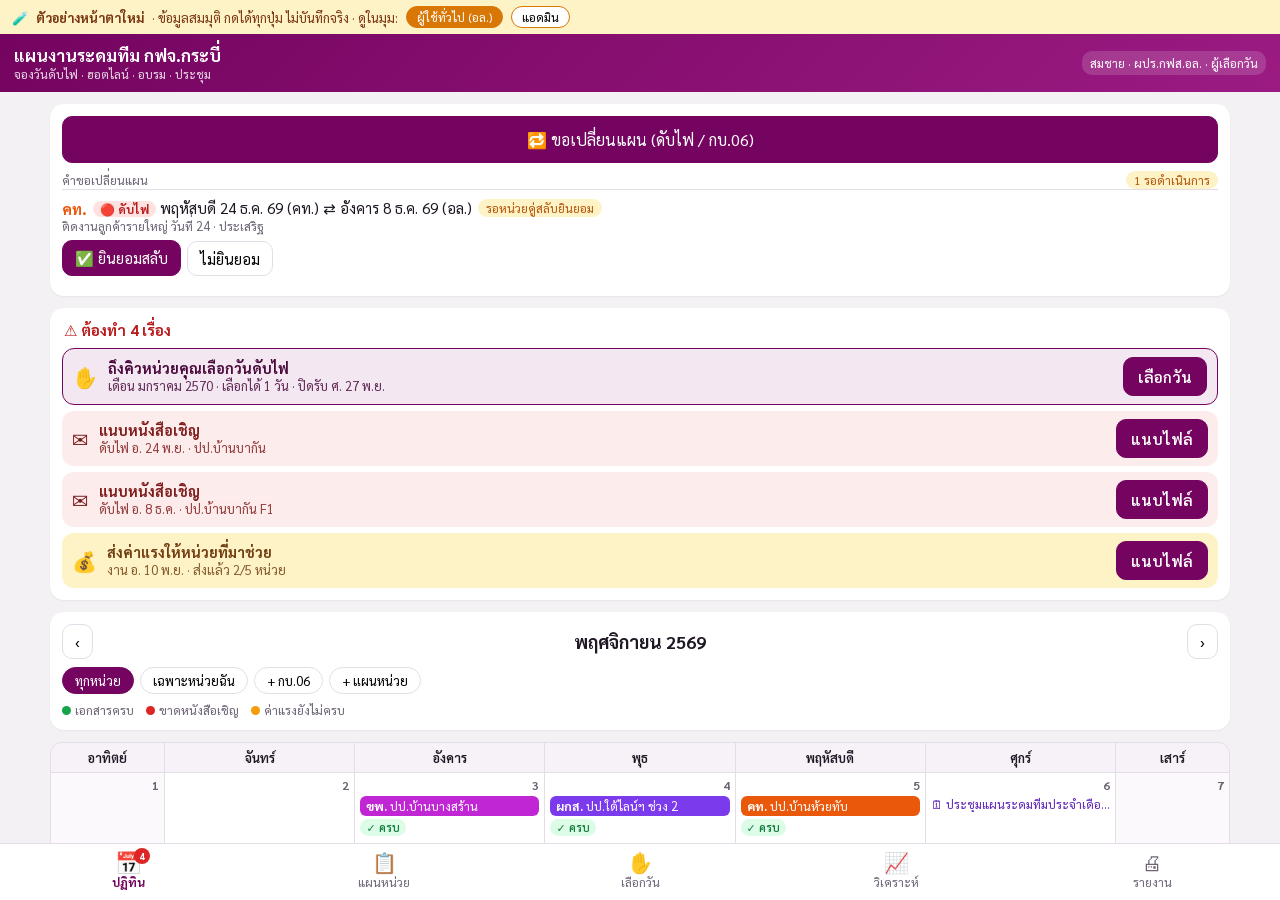
<file: preview/index.html>
<!DOCTYPE html>
<html lang="th">
<head>
<meta charset="utf-8">
<meta name="viewport" content="width=device-width, initial-scale=1, viewport-fit=cover">
<title>ตัวอย่างหน้าตาใหม่ · แผนงานระดมทีม</title><link rel="stylesheet" href="ui2.css?v=3">
<meta name="description" content="เลือกวันดับไฟระดมทีมตามลำดับสิทธิ์ · ฮอตไลน์ กบ.06 · อบรม · ประชุม · กฟจ.กระบี่">
<meta property="og:title" content="⚡ แผนงานระดมทีม กฟจ.กระบี่">
<meta property="og:description" content="เลือกวันดับไฟระดมทีมตามลำดับสิทธิ์ · ฮอตไลน์ กบ.06 · อบรม · ประชุม">
<meta property="og:url" content="https://aloofpea-aul.github.io/teamplan-krabi/">
<meta property="og:type" content="website">
<meta property="og:image" content="https://aloofpea-aul.github.io/teamplan-krabi/icon-512.png">
<link rel="icon" type="image/png" href="../favicon.png">
<link rel="apple-touch-icon" href="../apple-touch-icon.png">

<meta name="theme-color" content="#74045f">
<meta name="apple-mobile-web-app-capable" content="yes">
<meta name="mobile-web-app-capable" content="yes">
<meta name="apple-mobile-web-app-title" content="ระดมทีม">
<meta name="apple-mobile-web-app-status-bar-style" content="black-translucent">
<link rel="preconnect" href="https://fonts.googleapis.com">
<link href="https://fonts.googleapis.com/css2?family=Sarabun:wght@400;500;600;700&display=swap" rel="stylesheet">
<style>
@font-face{font-family:'THSarabunNew';src:url(../fonts/THSarabunNew.woff?v=2) format('woff');font-weight:400}
@font-face{font-family:'THSarabunNew';src:url(../fonts/THSarabunNew-Bold.woff?v=2) format('woff');font-weight:700}
:root{
  --pea:#74045f; --pea2:#9b1b83; --bg:#f4f1f5; --card:#fff; --ink:#1f1724; --mute:#6b6274; --line:#e4dde8;
  --hol:#dc2626; --tr:#7c3aed; --mt:#2563eb; --hl:#b45309; --ok:#16a34a; --lock:#cbc4d0;
}
*{box-sizing:border-box}
html,body{margin:0;height:100%;font-family:'Sarabun','Noto Sans Thai',system-ui,sans-serif;color:var(--ink);background:var(--bg);font-size:15px}
button,select,input,textarea{font:inherit}
.app{display:flex;flex-direction:column;height:100vh;height:100dvh}
header{background:linear-gradient(135deg,var(--pea),var(--pea2));color:#fff;padding:calc(10px + env(safe-area-inset-top)) calc(14px + env(safe-area-inset-right)) 10px calc(14px + env(safe-area-inset-left));display:flex;align-items:center;gap:10px;flex-wrap:wrap}
header h1{font-size:17px;margin:0;font-weight:700;flex:1;min-width:180px}
header h1 small{display:block;font-weight:400;font-size:12px;opacity:.85}
.who{display:flex;align-items:center;gap:6px;font-size:12px;background:rgba(255,255,255,.15);padding:4px 8px;border-radius:10px}
.who select{border:0;border-radius:6px;padding:3px 6px;font-size:13px}
.proto{font-size:11px;background:#fde68a;color:#78350f;padding:2px 8px;border-radius:999px;font-weight:600}
main{flex:1;overflow:auto;padding:12px;padding-bottom:20px}
nav.bottom{display:flex;background:#fff;border-top:1px solid var(--line)}
nav.bottom button{flex:1;border:0;background:none;padding:8px 2px 10px;color:var(--mute);font-size:12px;display:flex;flex-direction:column;align-items:center;gap:2px;cursor:pointer}
nav.bottom button .ic{font-size:20px;line-height:1}
nav.bottom button.on{color:var(--pea);font-weight:700}
nav.bottom button.on .ic{transform:scale(1.1)}
.wrap{max-width:1180px;margin:0 auto}
.card{background:var(--card);border-radius:14px;padding:12px;box-shadow:0 1px 2px rgba(0,0,0,.05);margin-bottom:12px;overflow-x:auto;-webkit-overflow-scrolling:touch}
.grid2>*{min-width:0}.card table td,.card table th{white-space:nowrap}.card table td.wrap{white-space:normal}
.row{display:flex;gap:8px;align-items:center;flex-wrap:wrap}
.sp{flex:1}
.btn{border:1px solid var(--line);background:#fff;border-radius:10px;padding:7px 12px;cursor:pointer}
.btn.pri{background:var(--pea);color:#fff;border-color:var(--pea)}
.btn.ok{background:var(--ok);color:#fff;border-color:var(--ok)}
.btn.ghost{background:transparent}
.btn:disabled{opacity:.45;cursor:not-allowed}
.mtitle{font-size:18px;font-weight:700;text-align:center;flex:1}
.legend{display:flex;flex-wrap:wrap;gap:6px 12px;font-size:12px;color:var(--mute);margin-top:8px}
.legend i{display:inline-block;width:10px;height:10px;border-radius:3px;margin-right:4px;vertical-align:-1px}
/* calendar */
.cal{display:grid;grid-template-columns:.6fr repeat(5,1fr) .6fr;border:1px solid var(--line);border-radius:12px;overflow:hidden;background:var(--line);gap:1px}
.cal .hd{background:#f7f2f8;text-align:center;font-weight:600;font-size:13px;padding:6px 0}
.cal .d{background:#fff;min-height:112px;padding:4px 5px 5px;position:relative;cursor:pointer;display:flex;flex-direction:column;gap:3px}
.cal .d.out{background:#faf8fb;cursor:default}
.cal .d.we{background:#fbf9fc}
.cal .d.today{outline:2px solid var(--pea);outline-offset:-2px}
.cal .num{font-size:12px;font-weight:700;text-align:right;color:var(--mute)}
.cal .d.hol .num{color:var(--hol)}
.ev{font-size:11.5px;line-height:1.3;border-radius:6px;padding:2px 5px;border-left:3px solid;background:#f7f7f7;overflow:hidden}
.ev b{font-weight:700}
.ev.H{background:#fee2e2;border-color:var(--hol);color:#991b1b;font-weight:700;text-align:center}
.ev.T{background:#ede9fe;border-color:var(--tr);color:#4c1d95}
.ev.M{background:#dbeafe;border-color:var(--mt);color:#1e3a8a}
.ev.W,.ev.P{background:#f3f4f6;border-color:#9ca3af;color:#374151}
.ev.L{background:#fff7ed;border-color:var(--hl);color:#7c2d12;font-size:11px}
.ev .cam{float:right;font-size:10px}
.atts{float:right;display:inline-flex;gap:2px;margin-left:2px}
.att{display:inline-flex;align-items:center;gap:2px;font-size:10px;line-height:1.4;padding:0 4px;border-radius:999px;font-weight:700}
.att.inv{background:#dbeafe;color:#1d4ed8}.att.ok{background:#dcfce7;color:#15803d}.att.wait{background:#fef3c7;color:#b45309}
.pl{display:inline-block;width:6px;height:6px;border-radius:50%;background:#f59e0b;animation:pl 1.4s infinite;flex:none}
@keyframes pl{0%{box-shadow:0 0 0 0 rgba(245,158,11,.75)}70%{box-shadow:0 0 0 6px rgba(245,158,11,0)}100%{box-shadow:0 0 0 0 rgba(245,158,11,0)}}
.attbox{margin-top:10px;padding-top:8px;border-top:1px dashed var(--line)}
.attf{display:flex;align-items:center;gap:8px;padding:7px 9px;border:1px solid var(--line);border-radius:10px;margin-top:6px;background:#fff;font-size:14px}
.attf a{color:inherit;text-decoration:none}.attf .fn{overflow:hidden;text-overflow:ellipsis;white-space:nowrap}
.attf.empty{border-style:dashed;color:#b45309;background:transparent}
.hchips{display:flex;flex-wrap:wrap;gap:5px;align-items:center;margin-top:6px}
.hc{display:inline-flex;align-items:center;gap:4px;font-size:12.5px;padding:2px 8px;border-radius:999px;border:1px solid var(--line)}
.hc.ok{background:#dcfce7;color:#15803d;border-color:transparent;animation:pop .5s}.hc.wait{background:#fffbeb;color:#b45309}.hc.off{color:#9ca3af;text-decoration:line-through;background:#f3f4f6}
.hc button{border:0;background:none;padding:0 0 0 2px;font-size:12px;cursor:pointer;color:inherit}
.abar{height:6px;background:#eee;border-radius:3px;margin-top:6px;overflow:hidden}.abar i{display:block;height:100%;transition:width .4s}
@media(max-width:700px){.att .tx{display:none}.atts{float:none;display:flex;margin:0 0 1px}}
@keyframes pop{0%{transform:scale(.6)}60%{transform:scale(1.15)}100%{transform:scale(1)}}
.chip{display:inline-block;padding:1px 7px;border-radius:999px;font-size:11px;color:#fff;font-weight:600}
/* booking cal */
.d.av{background:#ecfdf5}
.d.av:hover{background:#d1fae5}
.d.lk{background:repeating-linear-gradient(45deg,#f5f3f6,#f5f3f6 6px,#ede9ef 6px,#ede9ef 12px);cursor:not-allowed}
.d.sel{background:#fef3c7;outline:2px solid #d97706;outline-offset:-2px}
.why{font-size:10.5px;color:var(--mute)}
/* queue */
.queue{display:flex;gap:6px;overflow-x:auto;padding-bottom:4px}
.q{min-width:120px;border:1px solid var(--line);border-radius:12px;padding:8px;font-size:12.5px;background:#fff}
.q .n{font-size:11px;color:var(--mute)}
.q.now{border:2px solid var(--pea);background:#fbf3fa}
.q.done{opacity:.75}
.q .st{font-size:11px;margin-top:3px}
.banner{padding:10px 12px;border-radius:12px;font-weight:600;margin-bottom:10px}
.banner.turn{background:#dcfce7;color:#14532d}
.banner.wait{background:#f1f5f9;color:#334155}
.banner.adm{background:#fef3c7;color:#78350f}
/* sheet */
.mask{position:fixed;inset:0;background:rgba(20,10,25,.45);display:none;align-items:flex-end;justify-content:center;z-index:50}
.mask.on{display:flex}
.sheet{background:#fff;width:100%;max-width:640px;max-height:88vh;overflow:auto;border-radius:18px 18px 0 0;padding:14px 16px 20px}
@media(min-width:760px){.mask{align-items:center}.sheet{border-radius:18px}}
.sheet h3{margin:0 0 8px}
.f{display:flex;flex-direction:column;gap:4px;margin-bottom:10px}
.f label{font-size:13px;color:var(--mute)}
.f input,.f select,.f textarea{border:1px solid var(--line);border-radius:10px;padding:8px}
.thumbs{display:flex;gap:6px;flex-wrap:wrap}
.thumbs img{width:76px;height:76px;object-fit:cover;border-radius:8px;border:1px solid var(--line);cursor:pointer}
#gal{position:fixed;inset:0;z-index:999;background:#000;display:none;flex-direction:column;padding-top:env(safe-area-inset-top)}
#gal .gtop{display:flex;align-items:center;gap:8px;padding:10px 12px;color:#fff;font-size:15px}
#gal .gbtn{background:rgba(255,255,255,.14);color:#fff;border:0;border-radius:10px;padding:8px 12px;font:inherit;font-size:14px;text-decoration:none;cursor:pointer}
#gal .gimg{flex:1;display:flex;align-items:center;justify-content:center;position:relative;min-height:0;padding:8px}
#gal .gimg img{max-width:100%;max-height:100%;object-fit:contain;border-radius:6px}
#gal .gnav{position:absolute;top:50%;transform:translateY(-50%);width:44px;height:44px;border-radius:50%;border:0;background:rgba(255,255,255,.18);color:#fff;font-size:28px;line-height:1;cursor:pointer}
table{border-collapse:collapse;width:100%;font-size:13.5px}
th,td{border-bottom:1px solid var(--line);padding:6px 8px;text-align:left;vertical-align:top}
th{background:#f7f2f8;font-weight:600}
td.c,th.c{text-align:center}
.bar{height:10px;border-radius:5px;background:var(--pea)}
.grid2{display:grid;grid-template-columns:1fr;gap:12px}
@media(min-width:900px){.grid2{grid-template-columns:1fr 1fr}}
.seg{display:inline-flex;border:1px solid var(--line);border-radius:10px;overflow:hidden}
.seg button{border:0;background:#fff;padding:5px 12px;cursor:pointer}
.seg button.on{background:var(--pea);color:#fff}
.note{font-size:12.5px;color:var(--mute)}
.toast{position:fixed;left:50%;bottom:80px;transform:translateX(-50%);background:#1f1724;color:#fff;padding:9px 16px;border-radius:12px;font-size:14px;display:none;z-index:60}
/* paper print preview */
.paper{background:#fff;padding:18px;border:1px solid #999;font-family:'Sarabun',serif}
.paper h2{text-align:center;text-decoration:underline;font-size:20px;margin:0 0 10px}
.ptable{width:100%;border-collapse:collapse;table-layout:fixed}
.ptable th,.ptable td{border:1px solid #333;font-size:12.5px;padding:3px 4px;text-align:center;vertical-align:top}
.ptable td{height:92px}
.ptable .pn{text-align:right;font-size:12px}
.ptable .red{color:#d00;font-weight:700}
.ptable .hl{font-size:11.5px;margin-top:4px}
/* mobile calendar compaction */
@media(max-width:700px){
  .cal{grid-template-columns:repeat(7,1fr)}
  .cal .d{min-height:66px;padding:2px 2px 3px}
  .ev{font-size:9.5px;padding:1px 2px;border-left-width:2px}
  .ev .long{display:none}
  .ev.L{display:none}
  .cal .d .hlDot{display:block}
  .why{display:none}
}
.hlDot{display:none;font-size:9px;color:var(--hl);font-weight:700}

#busy{position:fixed;inset:0;background:rgba(255,255,255,.55);z-index:90;display:none;align-items:center;justify-content:center}
#busy div{background:#1f1724;color:#fff;padding:10px 18px;border-radius:12px}
.who span{white-space:nowrap}
.pg{width:210mm;height:297mm;background:#fff;color:#000;position:relative;box-sizing:border-box;margin:0 auto 12px;box-shadow:0 2px 10px rgba(0,0,0,.18);overflow:hidden;font-family:'THSarabunNew',sans-serif}
.memo{padding:15mm 17.5mm 10mm 25.4mm;font-size:16pt;line-height:1.3}
.memo .logo{width:41.5mm;display:block;margin:0 0 3mm -1mm}
.memo .mrow{display:flex}.memo .c1{width:88mm}.memo .lb{display:inline-block;min-width:13mm;flex:none}
.memo .para{text-indent:25mm;margin:6pt 0 0}
.memo .sign{margin:2mm 0 0 55mm;width:100mm;text-align:center}.memo .sp{height:11mm}
.memo .endorse{margin-top:4mm}.memo .ind{padding-left:14mm}.memo .ind2{padding-left:18mm}
.memo .sign2{margin:0 0 0 40mm;width:100mm;text-align:center}.memo .dt{margin-top:1mm}
.memo .dots{display:inline-block;border-bottom:1px dotted #000;width:40mm;height:1em}
.memo .foot{position:absolute;left:25.4mm;bottom:10mm;line-height:1.2}
.memo .hlref{position:absolute;right:17.5mm;bottom:10mm;font-size:12pt;text-align:right;line-height:1.2;color:#333}
.memo table.hlt{border-collapse:collapse;width:100%;margin:1.5mm 0 0;font-size:15pt;line-height:1.15}
.memo table.hlt th,.memo table.hlt td{border:1px solid #000;padding:1mm 2mm;text-align:center}.memo table.hlt th{font-weight:700}
.hlr{border-top:1px solid var(--line);padding:8px 0}
.oabar{background:#fef2f2;border:2px solid #dc2626;border-radius:14px;padding:12px 14px;margin:0 0 12px;animation:oapulse 2s infinite}
.oabar .oat{font-weight:700;color:#b91c1c;font-size:16px}.oabar .oas{font-size:14px;color:#7f1d1d;margin-top:2px}
.oabar .oaadd{background:#06c755;color:#fff;border-color:#06c755;font-weight:700;text-decoration:none}
@keyframes oapulse{0%,100%{box-shadow:0 0 0 0 rgba(220,38,38,.35)}50%{box-shadow:0 0 0 6px rgba(220,38,38,0)}}
.oasum{display:flex;flex-wrap:wrap;align-items:center;gap:6px;padding:8px 10px;border-radius:10px;background:#f0fdf4;margin-top:8px}.oasum.bad{background:#fef2f2;color:#7f1d1d}
.oaok{color:#15803d;white-space:nowrap}.oano{color:#b91c1c;font-weight:700;white-space:nowrap}
.tg{display:inline-block;font-size:12px;padding:0 7px;border-radius:999px;font-weight:700}.tg.o{background:#fee2e2;color:#b91c1c}.tg.h{background:#fef3c7;color:#92400e}
.rtile{flex:1;display:flex;flex-direction:column;align-items:center;gap:2px;padding:12px 8px;border:1.5px solid var(--line);border-radius:14px;background:#fff;font:inherit;cursor:pointer}
.rtile.on{border:2px solid var(--pri,#74045f);background:#fbf2f8}.rtile b{font-size:15px}.hlr:first-of-type{border-top:0}
.pill{display:inline-block;font-size:12px;padding:1px 8px;border-radius:999px;white-space:nowrap}
.pg{-webkit-print-color-adjust:exact;print-color-adjust:exact}
.pg.land{width:297mm;height:210mm;page:land}
.land .rot{position:absolute;left:10mm;top:12mm;width:280mm;height:186mm;overflow:hidden}
.land h2{text-align:center;text-decoration:underline;font-size:18pt;line-height:1.15;margin:0 0 2mm;font-weight:700}
.ct{width:279.5mm;border-collapse:collapse;table-layout:fixed;font-size:14pt;line-height:1.2}
.ct th{border:1px solid #000;height:7mm;font-weight:400;font-size:1em;text-align:center}
.ct td{border:1px solid #000;vertical-align:top;padding:1mm 1.2mm;position:relative}
.ct tr.wk td{border-bottom:none}.ct tr.ar td{border-top:none;height:5.5mm;padding:0;vertical-align:bottom}
.ct tr.ar .arrow{position:absolute;left:1.5mm;bottom:0;z-index:2}
.ct .dn{text-align:right;font-size:1em;line-height:1;font-weight:700}.ct .cc{text-align:center}.ct .blk{margin-top:.8mm}
.ct .off{color:#d00;font-weight:700}.ct .own{color:#1d4ed8;font-weight:700}.ct .hol{color:#d00;font-weight:700;font-size:1.15em;margin-top:3mm}
.ct .hl1{text-align:center;margin-top:1.5mm}
.arrow{display:flex;flex-direction:column;align-items:center;padding-bottom:1.2mm}.arrow span{font-size:1em;line-height:1.1}
.arrow i{display:block;align-self:stretch;height:0;border-top:1.2px solid #000;position:relative;margin:0 1mm}
.arrow i::before,.arrow i::after{content:"";position:absolute;top:-4.2px;border:3.5px solid transparent}
.arrow i::before{left:-2px;border-right:6px solid #000;border-left:0}.arrow i::after{right:-2px;border-left:6px solid #000;border-right:0}
#docWrap{overflow-x:hidden}
.ev.up{background:transparent;border:1px dashed;border-radius:6px}
.pg.upg{height:auto;min-height:297mm;overflow:visible}.upg{padding:15mm 15mm 15mm 20mm;font-size:16pt;line-height:1.25}.upg h2{text-align:center;font-size:18pt;margin:0 0 5mm;font-weight:700}
.ut{width:100%;border-collapse:collapse;table-layout:fixed;font-size:14pt}.ut th,.ut td{border:1px solid #000;padding:1.5mm 2mm;vertical-align:top;white-space:normal!important}.ut th{background:#eee}
@media print{
 @page{size:A4 portrait;margin:0}
 @page land{size:A4 landscape;margin:0}
 header,nav.bottom,.noprint,.toast,#busy,#login,#pending,.mask{display:none!important}
 html,body,.app,main,.wrap,#docWrap{height:auto!important;overflow:visible!important;background:#fff;padding:0!important;margin:0!important;max-width:none!important}
 #printArea{zoom:1!important}.pg{margin:0;box-shadow:none;page-break-after:always;break-after:page}
 .pg:last-child{page-break-after:auto;break-after:auto}
}
.qbar{margin-top:8px;padding:10px 12px;border:1px solid #e5e7eb;border-radius:12px;background:#f9fafb}.qtrack{height:10px;border-radius:6px;background:#e5e7eb;overflow:hidden;margin:8px 0 6px}.qtrack>div{height:100%;border-radius:6px;transition:width .4s}
</style>
</head>
<body>
<div class="app">
  <div class="demo">🧪 <b>ตัวอย่างหน้าตาใหม่</b> · ข้อมูลสมมุติ กดได้ทุกปุ่ม ไม่บันทึกจริง · ดูในมุม: <button id="dr_user" onclick="demoRole('user')">ผู้ใช้ทั่วไป (อล.)</button><button id="dr_admin" onclick="demoRole('admin')">แอดมิน</button></div>
  <header>
    <h1>แผนงานระดมทีม กฟจ.กระบี่<small>จองวันดับไฟ · ฮอตไลน์ · อบรม · ประชุม</small></h1>
    <div class="who" id="who"></div>
  </header>
  <main><div class="wrap" id="oaBar"></div><div class="wrap" id="view"></div></main>
  <nav class="bottom" id="nav"></nav>
</div>
<div class="mask" id="mask"><div class="sheet" id="sheet"></div></div>
<div class="toast" id="toast"></div>
<div id="busy"><div>⏳ กำลังบันทึก...</div></div>
<div id="login" style="position:fixed;inset:0;background:linear-gradient(160deg,#74045f,#3b0230);z-index:80;display:none;align-items:center;justify-content:center;padding:20px">
 <div style="background:#fff;border-radius:20px;padding:26px 22px;max-width:360px;width:100%;text-align:center">
  <div style="font-size:42px">⚡</div>
  <div style="font-size:20px;font-weight:700;margin-top:4px">แผนงานระดมทีม กฟจ.กระบี่</div>
  <div class="note" style="margin:6px 0 18px">เข้าใช้งานได้เฉพาะผู้ที่ได้รับสิทธิ์ผ่านบัญชี LINE</div>
  <button onclick="lineLogin()" style="width:100%;border:0;border-radius:12px;background:#06C755;color:#fff;font-size:17px;font-weight:700;padding:13px;cursor:pointer">LINE&nbsp; เข้าสู่ระบบด้วย LINE</button>
  <div id="loginMsg" style="color:#dc2626;margin-top:10px;font-size:13px"></div>
  <div class="note" style="margin-top:12px;text-align:left;line-height:1.6">• ครั้งแรก: ระบบส่งคำขอให้ผู้ดูแลอนุมัติและกำหนดหน่วยงาน<br>• ไม่ใช้รหัสผ่าน</div>
 </div></div>
<div id="pending" style="position:fixed;inset:0;background:#f4f1f5;z-index:79;display:none;align-items:center;justify-content:center;padding:20px">
 <div class="card" style="max-width:380px;text-align:center"><div style="font-size:40px">⏳</div><b style="font-size:18px" id="pendTitle">รอผู้ดูแลอนุมัติ</b>
 <div id="pendBody"></div>
 <button class="btn pri" onclick="reload().catch(e=>toast(e.message))">ตรวจสอบอีกครั้ง</button> <button class="btn" onclick="logout()">ออกจากระบบ</button></div></div>
<script src="mockdata.js?v=1"></script><script src="mock.js?v=1"></script>
<script src="../app.js?v=26"></script><script src="ui2.js?v=3"></script><script>document.getElementById("dr_"+(window.DEMO_ROLE||"user")).classList.add("on")</script>
</body>
</html>
</file>
<file: preview/ui2.css>
.demo{background:#fef3c7;color:#78350f;font-size:13px;padding:6px 12px;display:flex;gap:8px;align-items:center;flex-wrap:wrap}
.demo button{border:1px solid #d97706;background:#fff;border-radius:999px;padding:2px 10px;font-size:12px;cursor:pointer}.demo button.on{background:#d97706;color:#fff}
.sp{flex:1;min-width:0}
.hello{display:flex;align-items:flex-end;gap:10px;margin:2px 2px 10px}.hello small{display:block;color:var(--mute);font-size:13px}.hello b{font-size:19px}.hello>span{margin-left:auto;color:var(--mute);font-size:13px}
.card.c2{padding:12px 12px 6px}
.h2{font-weight:700;font-size:15px;margin:0 2px 8px;color:var(--ink)}.h2.red{color:#b91c1c}
.td{display:flex;align-items:center;gap:10px;border-radius:12px;padding:10px 12px;margin-bottom:8px}
.td .ic{font-size:22px;line-height:1}.td .tx{flex:1;min-width:0}.td .tx b{display:block;font-size:15px}.td .tx div{font-size:13px;opacity:.85;overflow:hidden;text-overflow:ellipsis}
.td .btn{white-space:nowrap;padding:9px 14px;font-weight:600}
.td.bad{background:#fdecec;color:#7f1d1d}.td.warn{background:#fef3c7;color:#713f12}.td.hot{background:#f3e8f1;color:#4a0a3d;border:1.5px solid var(--pea)}.td.ok{background:#ecfdf3;color:#14532d}
.lr{display:flex;align-items:center;gap:10px;padding:9px 4px;border-top:1px solid var(--line);cursor:pointer}.card .lr:first-of-type{border-top:0}
.lr .dt{width:40px;text-align:center;line-height:1.1;flex:none}.lr .dt small{display:block;font-size:11px;color:var(--mute)}.lr .dt b{font-size:18px}
.lr .tdy{color:var(--pea)!important;font-weight:700}.lr.now{background:#faf5fa}.lr.alert{background:#fdf2f2}
.lr .tt,.li .tt{overflow:hidden;text-overflow:ellipsis;white-space:nowrap;font-size:14px}
.li{display:flex;align-items:center;gap:6px;padding:2px 0;min-width:0}
.u2{color:#fff;border-radius:6px;padding:2px 7px;font-size:12.5px;font-weight:700;flex:none}.u2.sm{font-size:11.5px;padding:1px 6px}
.st2{font-size:12px;padding:2px 8px;border-radius:999px;white-space:nowrap;flex:none;font-weight:600}
.st2.ok{color:#15803d;background:#dcfce7}.st2.bad{color:#b91c1c;background:#fee2e2}.st2.warn{color:#b45309;background:#fef3c7}.st2.mute{color:#6b7280;background:#f3f4f6}
.lk{font-size:13px;color:#2563eb;white-space:nowrap;text-decoration:none}
.qk{display:grid;grid-template-columns:1fr 1fr;gap:10px;margin-bottom:12px}
.qk button{border:1px solid var(--line);background:#fff;border-radius:14px;padding:14px 6px;font-size:14px;cursor:pointer;display:flex;flex-direction:column;align-items:center;gap:4px}.qk span{font-size:24px}
.chips{display:flex;gap:6px;align-items:center;margin-top:8px;flex-wrap:wrap}
.chips button{border:1px solid var(--line);background:#fff;border-radius:999px;padding:4px 12px;font-size:13px;cursor:pointer}.chips button.on{background:var(--pea);color:#fff;border-color:var(--pea)}
.chips .tg2.on{background:#fff7ed;color:#b45309;border-color:#fdba74}
.wk{background:#fff;border-radius:14px;margin-bottom:10px;overflow:hidden;box-shadow:0 1px 2px rgba(0,0,0,.05)}
.wkh{font-size:13px;color:var(--mute);padding:7px 12px;background:#f7f3f8;font-weight:600}
.wkl{font-size:13px;color:#92400e;padding:6px 12px;background:#fffbeb;border-bottom:1px solid #fde68a}.wkl a{color:#b45309}
.wk .lr{padding:9px 12px}.wk .lr:first-of-type{border-top:0}
.eh{color:#b91c1c;font-size:13.5px}.em{color:#5b21b6;font-size:13.5px}
.eu{border:1px dashed;border-radius:6px;padding:1px 6px;font-size:12px;color:#444;white-space:nowrap;overflow:hidden;text-overflow:ellipsis;display:block}
nav.bottom button{position:relative}nav.bottom .dot{position:absolute;top:4px;right:calc(50% - 22px);background:#dc2626;color:#fff;font-style:normal;font-size:10px;border-radius:999px;min-width:16px;height:16px;line-height:16px;padding:0 4px}
.mi{display:flex;align-items:center;gap:12px;width:100%;border:0;background:none;padding:12px 8px;border-top:1px solid var(--line);cursor:pointer;text-align:left}.mi:first-child{border-top:0}
.mi>span{font-size:22px}.mi div{flex:1}.mi small{display:block;color:var(--mute);font-size:12.5px}.mi em{font-style:normal;color:var(--mute);font-size:20px}
/* รายละเอียดวัน */
.dz{border:1px solid var(--line);border-radius:14px;padding:12px;margin-top:10px}.dz.sm{padding:9px 12px}
.dzh .tt2{font-size:16px;font-weight:600;margin-top:6px}
.stp{border:1.5px solid var(--line);border-radius:12px;padding:10px;margin-top:10px}
.stp .sh{display:flex;align-items:center;gap:10px}.stp .sh i{font-style:normal;width:28px;height:28px;border-radius:50%;background:#d1d5db;color:#fff;display:flex;align-items:center;justify-content:center;font-weight:700;flex:none}
.stp.bad{border-color:#fca5a5}.stp.bad .sh i{background:#dc2626}.stp.bad .sh .note{color:#b91c1c}
.stp.ok{border-color:#86efac}.stp.ok .sh i{background:#16a34a}
.stp .sh .btn{white-space:nowrap}
.wup{display:flex;gap:6px;margin-top:8px;flex-wrap:wrap}.wup select{flex:1;min-width:150px;border:1px solid var(--line);border-radius:10px;padding:6px}
.ft{display:flex;gap:14px;align-items:center;flex-wrap:wrap;margin-top:10px;padding-top:8px;border-top:1px solid var(--line);font-size:14px;color:#4b5563}
.ft label,.ft .lnk{cursor:pointer;border:0;background:none;padding:4px 0;color:#4b5563;font-size:14px}
details.mini summary{cursor:pointer;color:#4b5563;font-size:14px;list-style:none}details.mini summary::-webkit-details-marker{display:none}
.stp details.mini{margin-top:8px}.stp details.mini summary{font-size:13px;color:var(--mute)}
/* คอม: แถบต้องทำ + ปฏิทิน */
.dk2{display:grid;grid-template-columns:280px minmax(0,1fr);gap:14px;align-items:start}
.dk2 aside{background:#fff;border-radius:14px;padding:12px;position:sticky;top:0;box-shadow:0 1px 2px rgba(0,0,0,.05)}
.dk2>div{min-width:0}.dk2 aside .td{flex-wrap:wrap}.dk2 aside .td .tx{flex:1 1 calc(100% - 40px)}.dk2 aside .td .btn{margin-left:32px;padding:6px 12px}
.cal .d.d2{min-height:96px}
.eo{color:#fff;border-radius:6px;padding:2px 6px;font-size:12.5px;white-space:nowrap;overflow:hidden;text-overflow:ellipsis}
.d2 .st2{align-self:flex-start;font-size:11px;padding:1px 6px}
.d2 .eh{font-size:12px}.d2 .em{font-size:12px;white-space:nowrap;overflow:hidden;text-overflow:ellipsis}
.el{font-size:11.5px;color:#92400e;background:#fffbeb;border-radius:5px;padding:1px 5px;white-space:nowrap;overflow:hidden;text-overflow:ellipsis}
.dk2 .cal{grid-template-columns:minmax(0,.6fr) repeat(5,minmax(0,1fr)) minmax(0,.6fr)}.dk2 .cal .d{min-width:0}

.tdc .td{padding:8px 10px;margin-bottom:6px}.tdc .td .ic{font-size:20px}.tdc .td .tx b{font-size:14.5px}
.lg2{display:flex;gap:12px;flex-wrap:wrap;font-size:12.5px;color:var(--mute);margin-top:8px}.lg2 span{display:inline-flex;align-items:center;gap:4px}
.sd{display:inline-block;width:9px;height:9px;border-radius:50%;flex:none}.sd.ok{background:#16a34a}.sd.bad{background:#dc2626}.sd.warn{background:#f59e0b}
.eo .sd{border:1.5px solid #fff;margin-right:3px;vertical-align:-1px}
.eo.m{font-size:11px;padding:1px 3px;font-weight:700;text-align:center}
@media(max-width:899px){.cal .d.d2{min-height:58px}.d2 .eh,.d2 .em,.d2 .el{font-size:10.5px;text-align:center}.d2 .eu{font-size:10px;padding:0 2px;text-align:center}}

.cal{grid-template-columns:minmax(0,.6fr) repeat(5,minmax(0,1fr)) minmax(0,.6fr)}.cal .d{min-width:0}
@media(max-width:700px){.cal{grid-template-columns:repeat(7,minmax(0,1fr))}.tdc .td .btn{padding:7px 10px;font-size:13.5px}}
</file>
